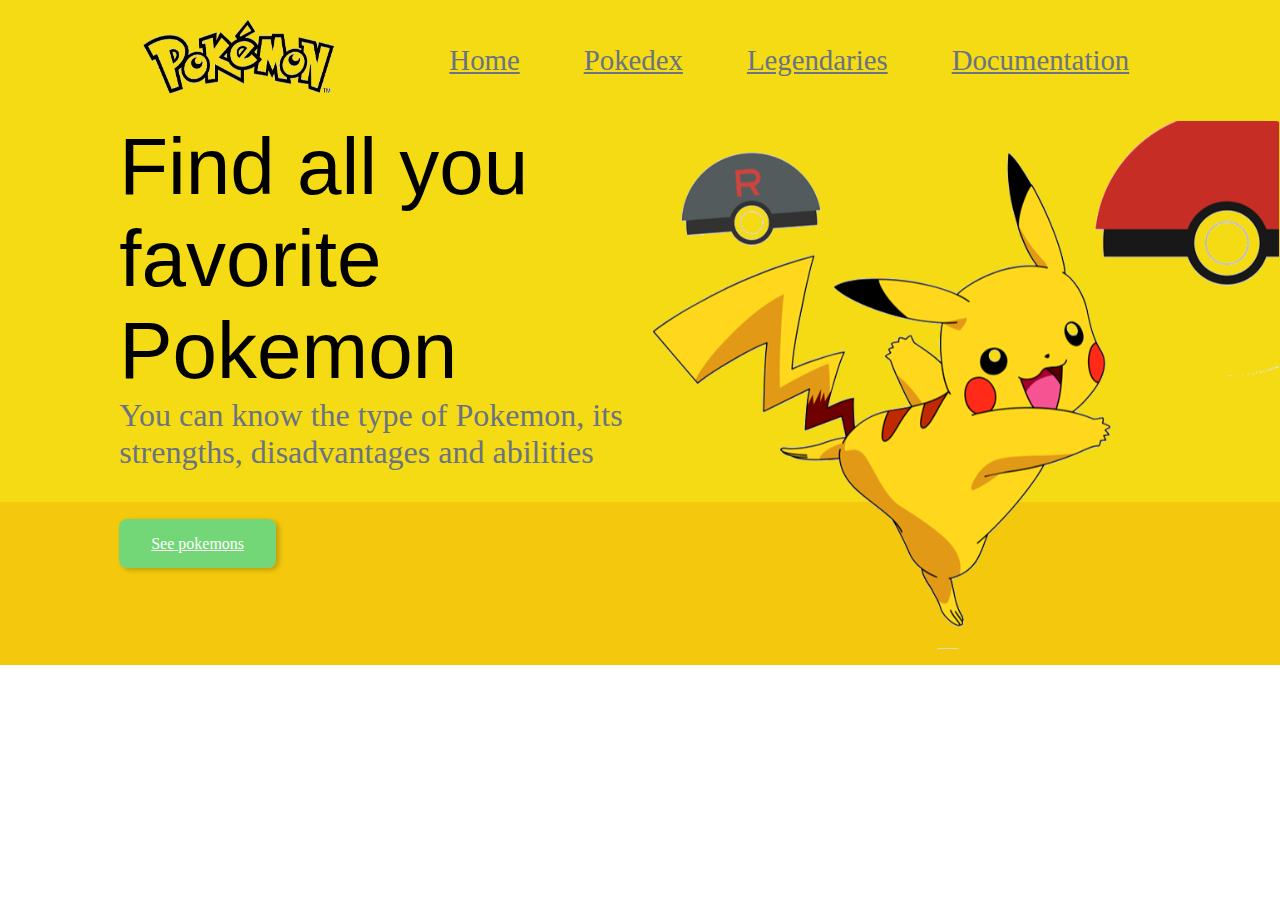
<file: index.html>
<!DOCTYPE html>
<html lang="en">
  <head>
    <meta charset="UTF-8" />
    <meta http-equiv="X-UA-Compatible" content="IE=edge" />
    <meta name="viewport" content="width=device-width, initial-scale=1.0" />
    <link rel="stylesheet" href="./styles/style.css" />
    <title>Pokedex</title>
  </head>

  <body>
    <header class="header">
      <div class="barra contenedor">
        <div class="logo">
         <img src="./assets/logo/pokeLogo-modified.png" style="width: 200px;" />
        </div>
        <nav class="navegacion">
           
          <a href="#">Home</a>
          <a href="#">Pokedex</a>
          <a href="#">Legendaries</a>
          <a href="#">Documentation</a>
          
        </nav>
      </div>
    </header>
    
     <section class="cabecera colorFondo">
        <div class="cb-1 contenedor">
            <h1>Find all you favorite Pokemon</h1>
            <p>You can know the type of Pokemon, its strengths, disadvantages and abilities </p>
            <div class="boton-nav marTop">
                <a href="./views/Pokemones.html">See pokemons</a>
            </div>

        </div>
        <div class="cb-2">
        </div>
    </section>
  </body>
  <footer>
    <script src="./js/main.js" />
  </footer>
</html>
</file>
<file: styles/style.css>
/***** HEADER ******/
@import url("https://fonts.googleapis.com/css2?family=Montserrat:wght@600&family=Outfit:wght@200;400;600&display=swap&family=Be+Vietnam+Pro:wght@800&display=swap");
@import url("https://fonts.googleapis.com/css2?family=Festive&family=Syne+Tactile&display=swap");
* {
  margin: 0px;
}

:root {
  /* Fuentes */
  --fuente-titulo: "Karla", sans-serif;
  --funte-titulo-bold: "Karla", sans-serif;
  --fuente-principal: "Karla", sans-serif;

  /* Tamaño */
  --delgada: 200;
  --regular: 400;
  --grande: 600;

  /* Colores */
  --azul: #2448da;
  --azul-fuerte: #1f3e72;
  --celeste: #e7f3fc;
  --gris: #697383;
  --blanco: #ffffff;
  --amarillo: #ffbb00;
}
/****Icono pokemons */

.contenedor {
  width: min(80%, 120rem);
  margin: 0 auto;
}
.header {
  background: #f5db13; /* #F2B807; */
  /* background: linear-gradient(
    90deg,
    '#F5DB13'
    /* rgba(255, 255, 255, 0) 50%, */
  /*  rgb(222, 240, 255) 55%
  );  */
  padding: 1rem;
}

.barra {
  display: flex;
  justify-content: space-between;
  align-items: center;
}

.logo p {
  font-weight: var(--grande);
  font-size: 3rem;
  color: var(--azul);
}

.navegacion {
  display: flex;
  gap: 4rem;
  margin-right: 10px;
}

.navegacion a {
  color: var(--gris);
  font-size: 1.8rem;
}

/*** Fondo pantalla ***/

.fondo {
  background-color: white;
  background: linear-gradient(90deg #f5db13 50% #f2b807 50%);
  height: 300px;
}
.boton-nav a {
  background-color: #73d677;
  padding: 1rem 2rem 1rem 2rem;
  border-radius: 0.5rem;
  color: var(--blanco);
  box-shadow: 3px 2px 5px 0px rgba(0, 0, 0, 0.22);
  -webkit-box-shadow: 3px 2px 5px 0px rgba(0, 0, 0, 0.22);
  -moz-box-shadow: 3px 2px 5px 0px rgba(0, 0, 0, 0.22);
}

.marTop {
  margin-top: 4rem;
}

/*==================================
                CABECERA
====================================*/

.cabecera {
  position: relative;
  display: grid;
  grid-template-columns: repeat(2, 1fr);
  gap: 1rem;
  /*  background-color:#F5DB13 ; */
  /*  background:  linear-gradient(
        90deg
        #F5DB13 50%
        #F2B807 50%
    ); */
}
.colorFondo {
  background: linear-gradient(180deg, #f5db13 70%, #f2b807 10%, #f3c80d 20%);
}

.cb-1 {
  padding-left: 7rem;
  /* background-image: url(recursos/triangulos.jpg);
         */
  background-blend-mode: soft-light;
  height: 34rem;
  background-size: cover;
  background-repeat: no-repeat;
  background-position: left center;
}

.cb-1 h1 {
  color: black;
  font-weight: var(--regular);
  font-family: var(--funte-titulo-bold);
  text-transform: initial;
  font-size: 5rem;
  width: 90%;
  text-align: left;
}

.cb-1 p {
  color: var(--gris);
  font-size: 2rem;
}

.cb-2 {
  background-image: url(../assets/logo/pikachu-modified.png);
  background-blend-mode: soft-light;
  height: 33rem;
  background-size: cover;
  background-repeat: no-repeat;
  background-position: center center;
}

/* ==============================
=           Pokemones           =
=================================*/
.contenedorBarraSuperior {
  height: 30px;
  padding: 2rem;
  justify-content: center;
  align-items: center;
}
.contenedorBarraSuperiorBold {
  text-align: center;
  font-family: var(--fuente-principal);
  font-weight: bold;
  font-size: 2rem;
}
.normal {
  text-align: center;
  font-family: var(--fuente-principal);
  font-size: 2rem;
}
.divWidth {
  width: 100%;

  padding: 1rem;
}
.inputStyle {
  width: 70%;
  height: 50px;
  border-radius: 20px;
  padding-left: 30px;
}
.centrar {
  display: flex;
  justify-content: center;
}
.marginTOPPP {
  margin-top: 10rem;
}
/*** MENU ***/
.pasteles {
  margin-left: 10px;
  width: 50%;
  min-height: 230px;
  position: relative;
  border-radius: 5%;
  box-shadow: 0 0 5px #222;
  display: flex;
  /* justify-content: center; */
  justify-content: space-between;
  /* padding-top: 10px; */
  flex-direction: row;
}
.menu {
  width: 80%;
  margin: 10px auto;
  display: flex;
  justify-content: center;
  align-items: flex-end;
  flex-wrap: wrap;
  gap: 10px;
}
.img {
  width: 300px;
  height: 300px;
  border-radius: 10%;
  object-fit: contain;
  justify-content: center;
  align-items: center;
  margin-top: -20px;
}
.txt {
  font-size: 16px;
  position: absolute;
  margin-top: 160px;
  font-weight: 700;
}
.precio {
  font-size: 16px;
  position: absolute;
  margin-top: 180px;
  font-weight: bold;
  background-color: yellowgreen;
  padding: 10px;
  border-radius: 30%;
}
.btn {
  display: flex;
  justify-content: center;
}

/****Pokedex***/

.circulo {
  display: flex;
  width: 50px;
  height: 50px;
  -moz-border-radius: 50%;
  -webkit-border-radius: 50%;
  border-radius: 50%;
  /* background: #5cb85c; */
  border: 3px solid #555;
  /* border-color: #222; */
  justify-content: center;
  align-items: center;
}
.tipoPokeButton {
  padding: 1rem;
  background-color: #f2b807;
  padding: 15px;
  padding-left: 5px;
  padding-right: 10px;
  width: 60px;
  -moz-border-radius: 10%;
  -webkit-border-radius: 10%;
  border-radius: 10%;
}
/**** DIV CENTRADO ***/

.centerDivFlex {
  display: flex;
  flex-direction: row;
  justify-content: space-around;
  margin-top: 1rem;
}
.centrarTextoPokemon {
  color: black;
  font-weight: bold;
  font-size: 40;
  text-align: center;
  padding-top: 1rem;
}

/****** VENTANA MODAL ******/
.modalDialog {
  position: fixed;
  font-family: Arial, Helvetica, sans-serif;
  top: 0;
  right: 0;
  bottom: 0;
  left: 0;
  background: rgba(0, 0, 0, 0.8);
  z-index: 99999;
  opacity: 0;
  -webkit-transition: opacity 400ms ease-in;
  -moz-transition: opacity 400ms ease-in;
  transition: opacity 400ms ease-in;
  pointer-events: none;
}
.modalDialog:target {
  opacity: 1;
  pointer-events: auto;
}
.modalDialog > div {
  width: 80%;
  position: relative;
  margin: 10% auto;
  /*padding: 5px 20px 13px 20px;*/
  border-radius: 10px;
  background: #fff;
  background: -moz-linear-gradient(#fff, #999);
  background: -webkit-linear-gradient(#fff, #999);
  background: -o-linear-gradient(#fff, #999);
  -webkit-transition: opacity 400ms ease-in;
  -moz-transition: opacity 400ms ease-in;
  transition: opacity 400ms ease-in;
}
.close {
  background: #606061;
  color: #ffffff;
  line-height: 25px;
  position: absolute;
  right: -12px;
  text-align: center;
  top: -10px;
  width: 24px;
  text-decoration: none;
  font-weight: bold;
  -webkit-border-radius: 12px;
  -moz-border-radius: 12px;
  border-radius: 12px;
  -moz-box-shadow: 1px 1px 3px #000;
  -webkit-box-shadow: 1px 1px 3px #000;
  box-shadow: 1px 1px 3px #000;
}
.close:hover {
  background: #00d9ff;
}

.alinearModalImg {
  display: flex;
  flex: 0.5;
  justify-content: center;
}
.alinearModalData {
  display: flex;
  flex: 1.5;
 /*  justify-content: center; */
  flex-direction: column;
}
.colorPokemon {
  background: #d93e30;
  border-top-left-radius: 10px;
  border-bottom-left-radius: 10px;
}
.centrarTextoPokemonModal {
  color: white;
  font-weight: bold;
  font-size: 42;
  text-align: center;
  padding-top: 1rem;
   /* background: white;  */
  min-width: 40%;
}
.abilitiesModal {
  width: 80%;
  position: relative;
  border-radius: 15px;
  background: #fff;
  display: flex;
  justify-content: center;
  flex-direction: column;
  margin: 50px;
  padding: 10px;
}
</file>
